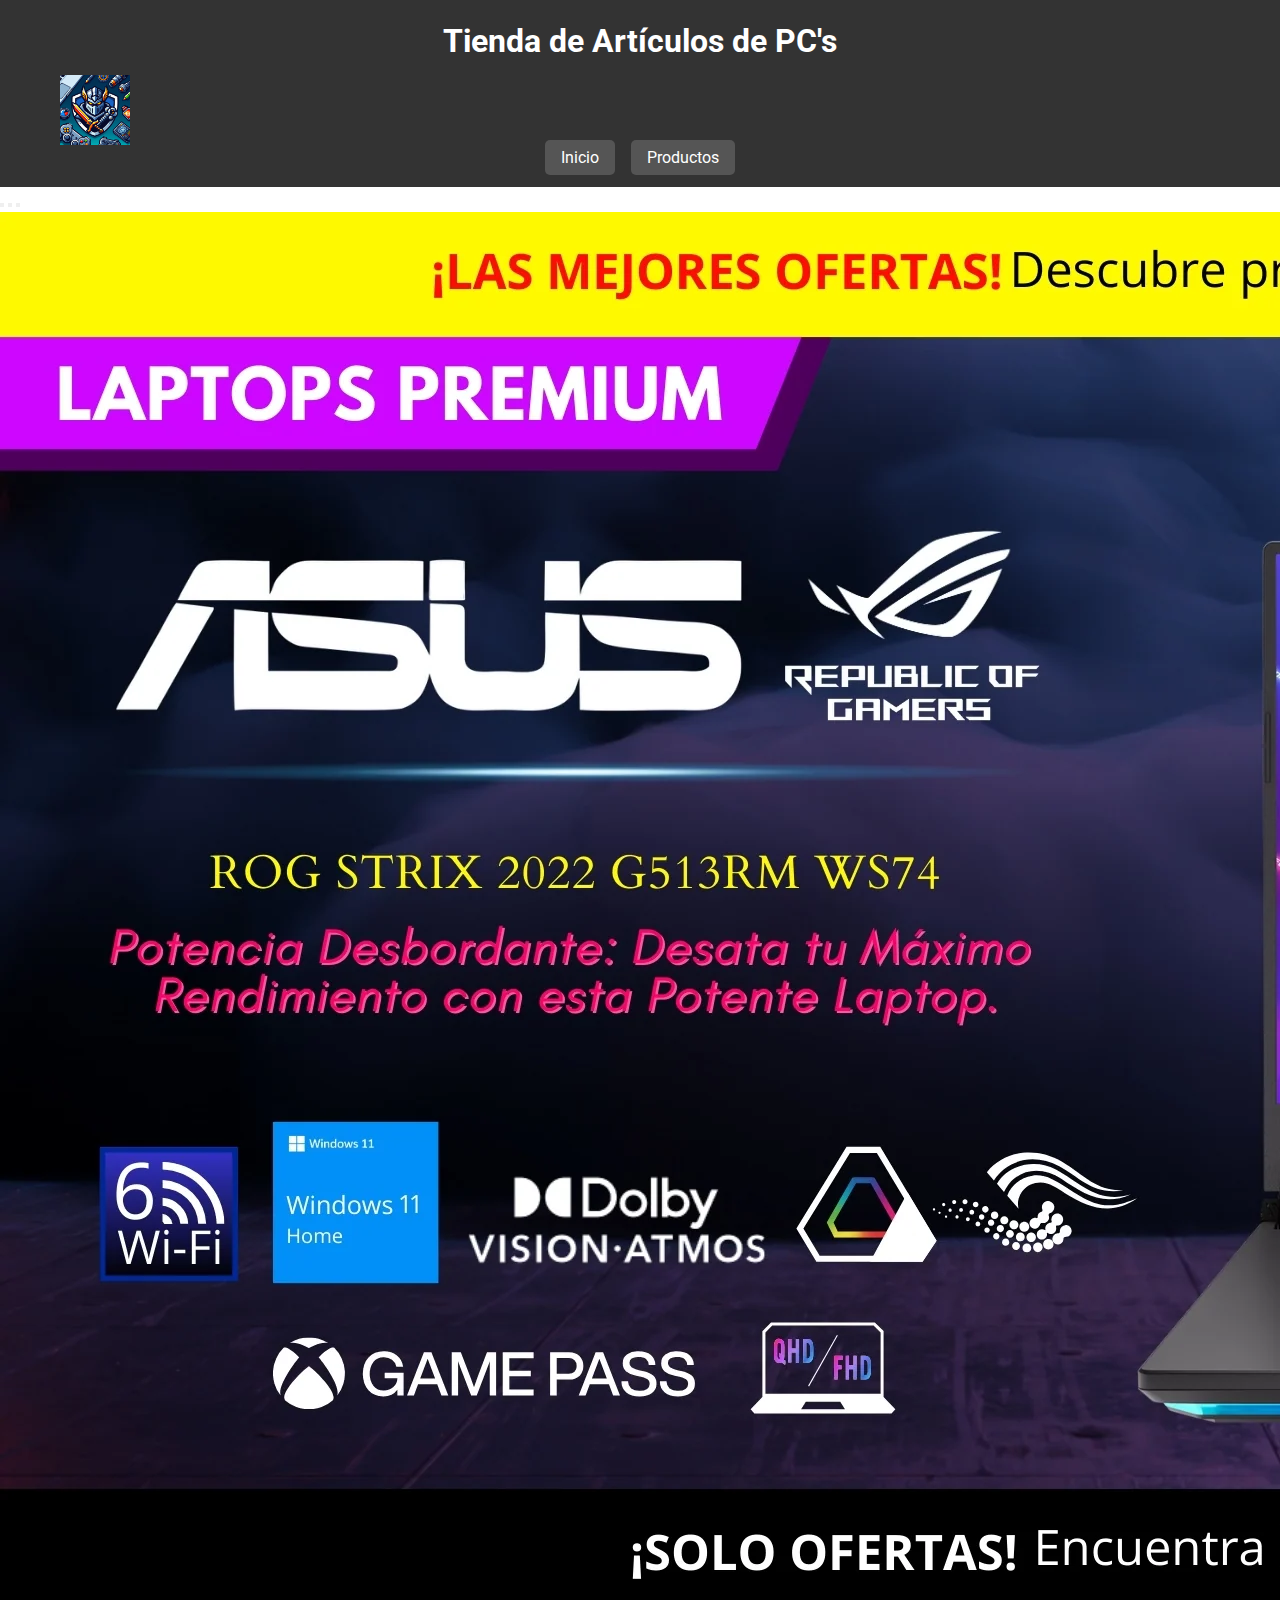
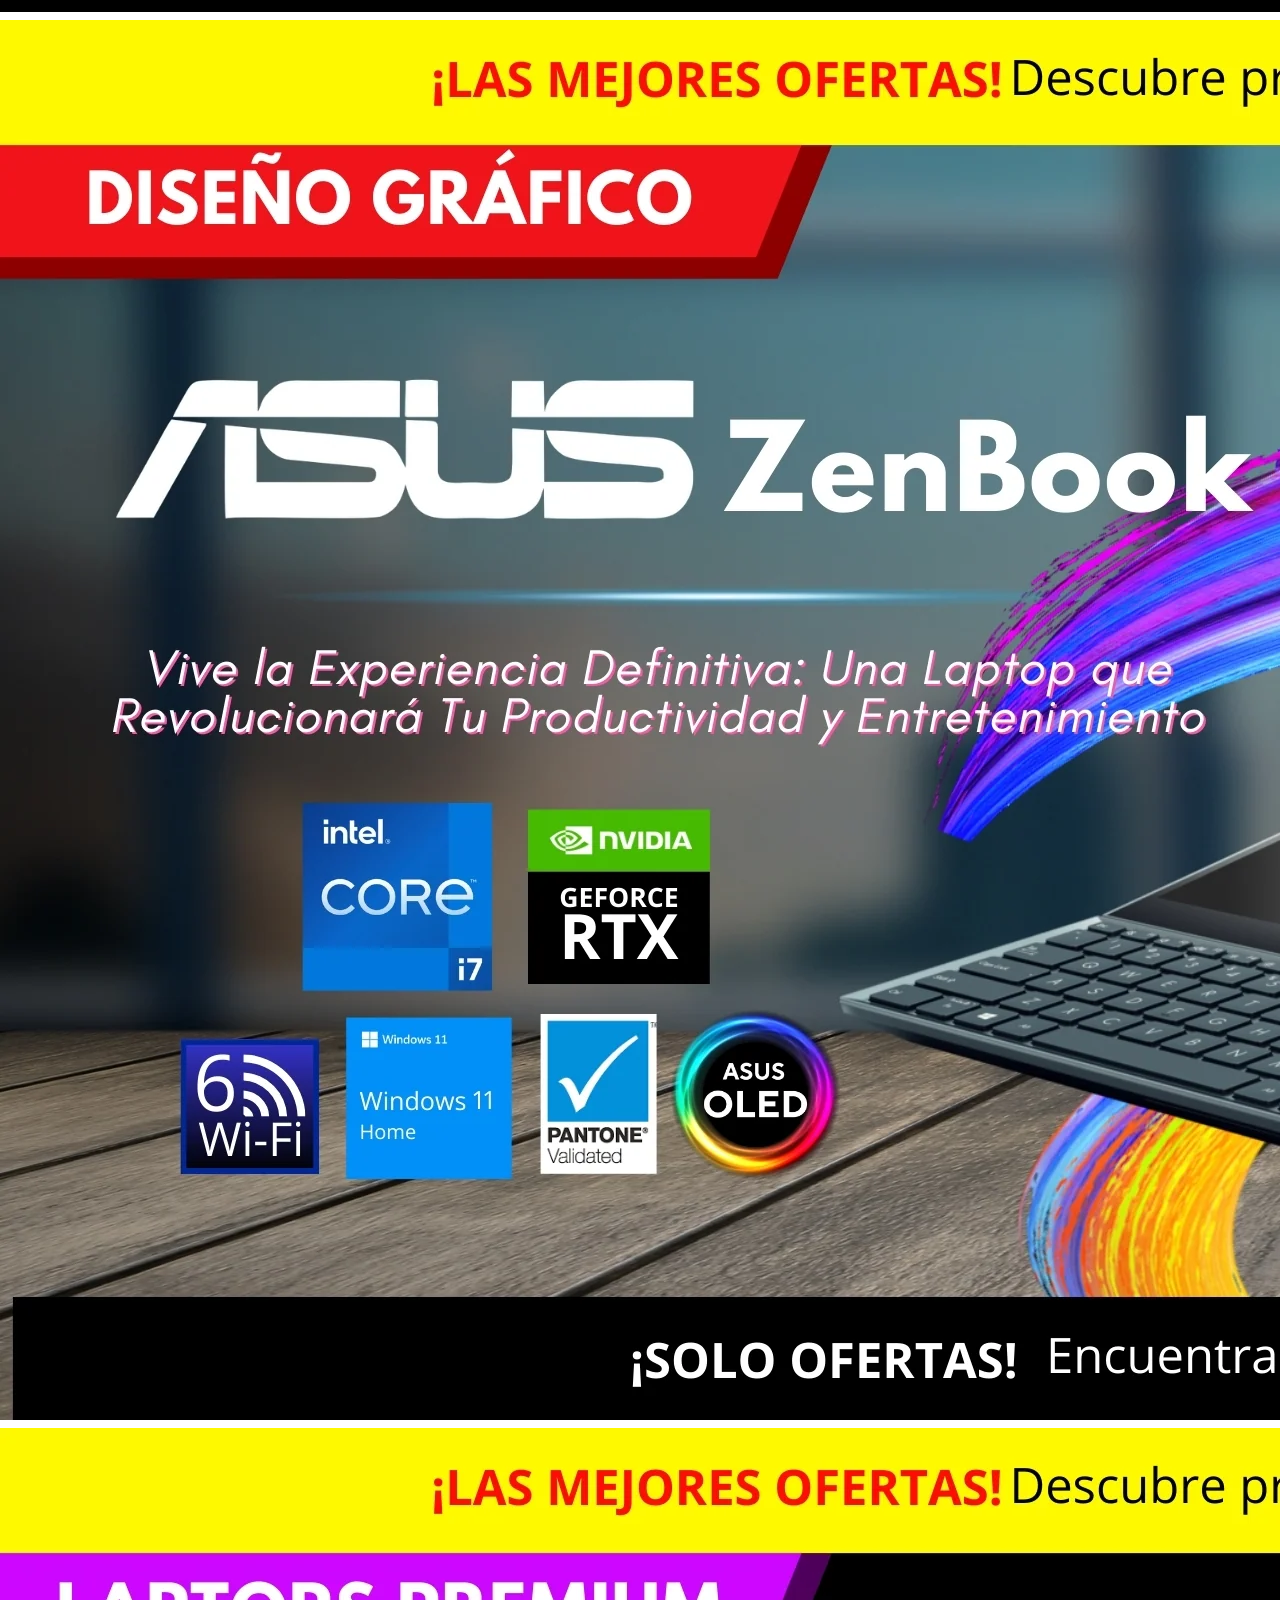
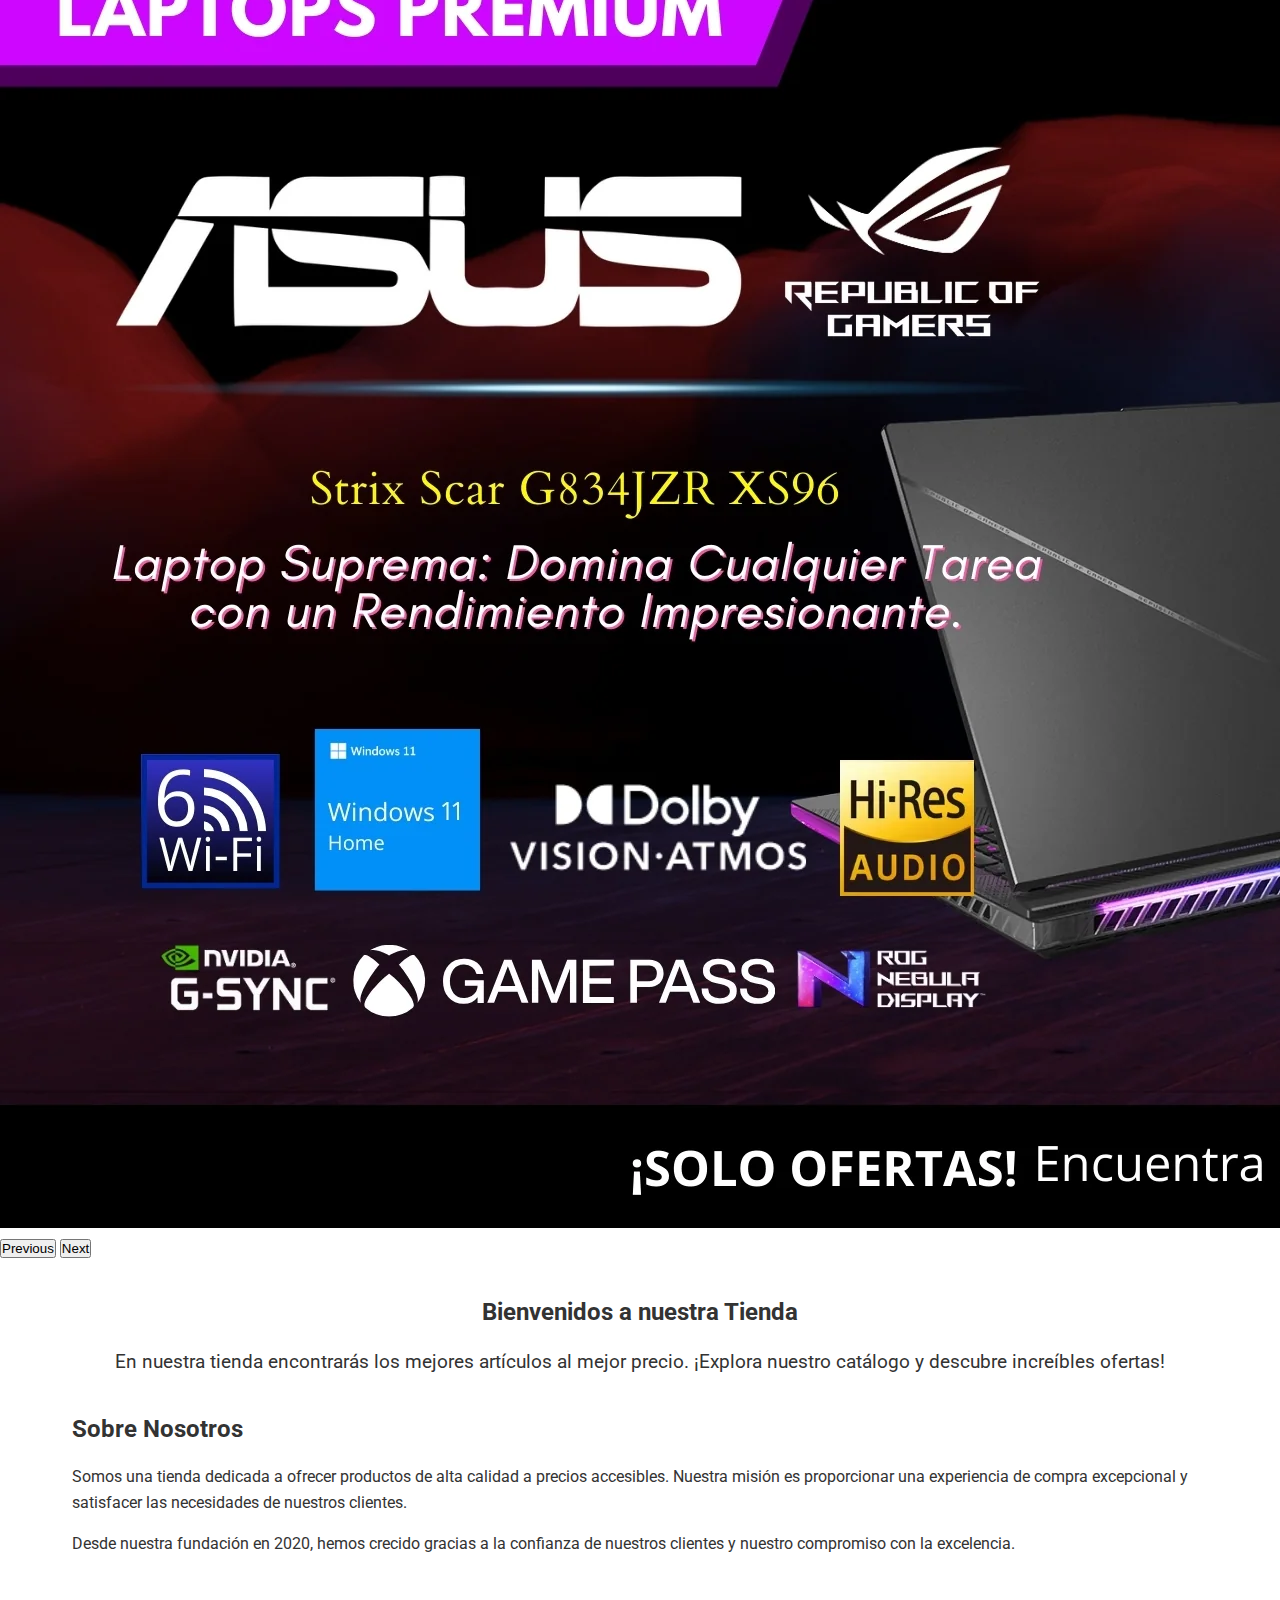
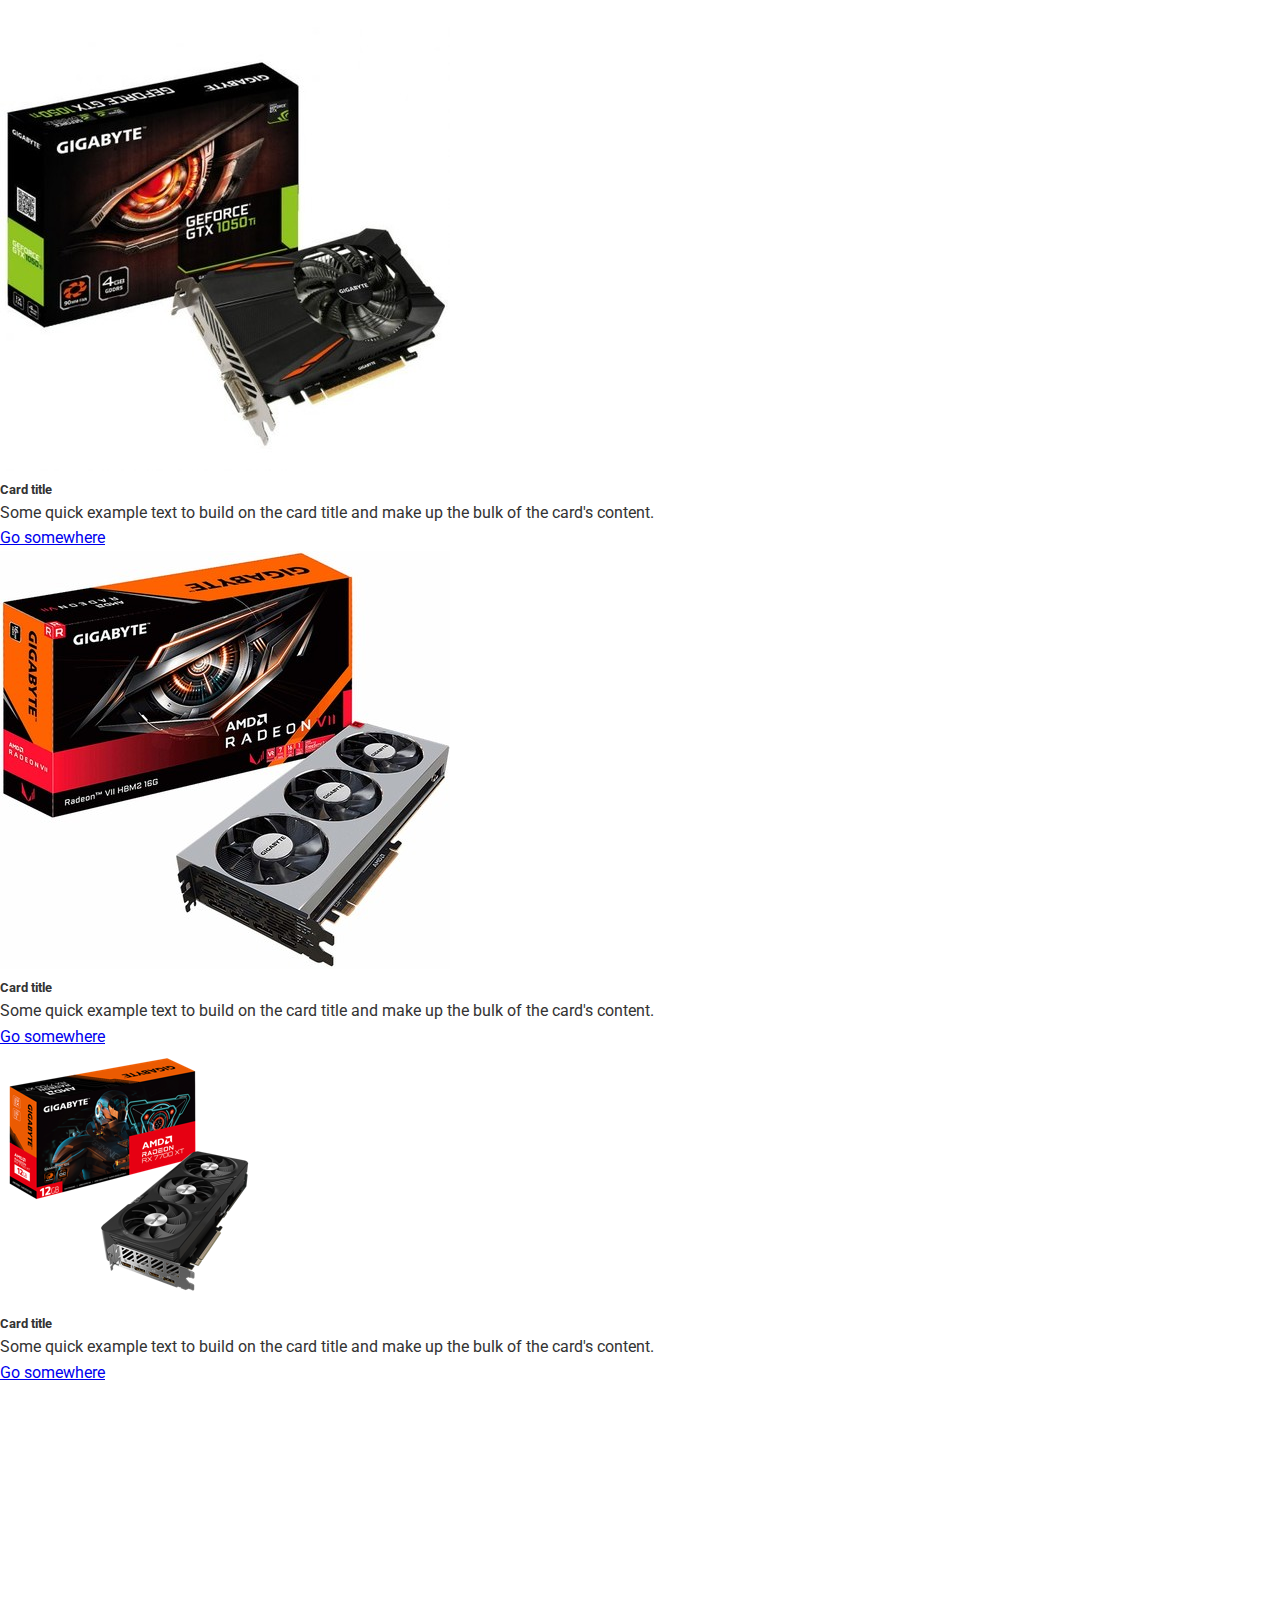
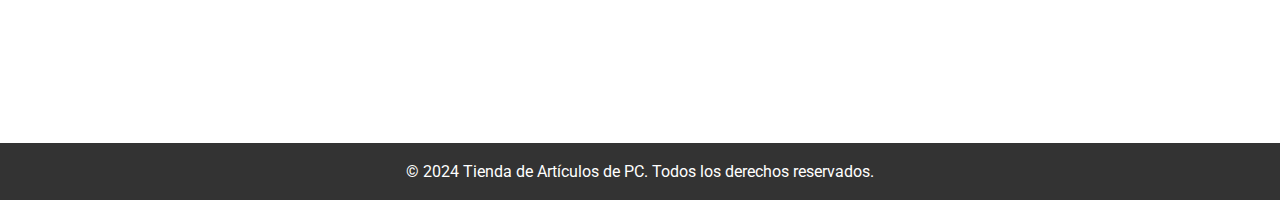
<file: proyecto_pagina_web/index.html>
<!DOCTYPE html>
<html lang="es">
<head>
    <meta charset="UTF-8">
    <meta name="viewport" content="width=device-width, initial-scale=1.0">
    <title>Inicio - Tienda de Artículos</title>
    <link rel="stylesheet" href="css/style2.css">
    <link href="https://cdn.jsdelivr.net/npm/bootstrap@5.0.2/dist/css/bootstrap.min.css" rel="stylesheet" integrity="sha384-EVSTQN3/azprG1Anm3QDgpJLIm9Nao0Yz1ztcQTwFspd3yD65VohhpuuCOmLASjC" crossorigin="anonymous">
    <link href="https://fonts.googleapis.com/css2?family=Roboto:wght@400;700&display=swap" rel="stylesheet">
</head>
<body>
    <header>
        <h1>Tienda de Artículos de PC's</h1>
        <nav>
            <div class="logo">
                <img src="imagenes/logo.jpeg" alt="Logo de la tienda">
            </div>
            <ul>
                <li><a href="#">Inicio</a></li>
                <li><a href="productos.html">Productos</a></li>
            </ul>
        </nav>
    </header>

    <div id="carouselExampleIndicators" class="carousel slide" data-bs-ride="carousel">
        <div class="carousel-indicators">
          <button type="button" data-bs-target="#carouselExampleIndicators" data-bs-slide-to="0" class="active" aria-current="true" aria-label="Slide 1"></button>
          <button type="button" data-bs-target="#carouselExampleIndicators" data-bs-slide-to="1" aria-label="Slide 2"></button>
          <button type="button" data-bs-target="#carouselExampleIndicators" data-bs-slide-to="2" aria-label="Slide 3"></button>
        </div>
        <div class="carousel-inner">
          <div class="carousel-item active">
            <img src="imagenes/imagen1.webp" class="d-block w-100" alt="...">
          </div>
          <div class="carousel-item">
            <img src="imagenes/imagen2.webp" class="d-block w-100" alt="...">
          </div>
          <div class="carousel-item">
            <img src="imagenes/imagen3.webp" class="d-block w-100" alt="...">
          </div>
        </div>
        <button class="carousel-control-prev" type="button" data-bs-target="#carouselExampleIndicators" data-bs-slide="prev">
          <span class="carousel-control-prev-icon" aria-hidden="true"></span>
          <span class="visually-hidden">Previous</span>
        </button>
        <button class="carousel-control-next" type="button" data-bs-target="#carouselExampleIndicators" data-bs-slide="next">
          <span class="carousel-control-next-icon" aria-hidden="true"></span>
          <span class="visually-hidden">Next</span>
        </button>
      </div>

    <main>
        <section class="bienvenida">
            <h2>Bienvenidos a nuestra Tienda</h2>
            <p>En nuestra tienda encontrarás los mejores artículos al mejor precio. ¡Explora nuestro catálogo y descubre increíbles ofertas!</p>
        </section>

        <section class="sobre-nosotros">
            <h2>Sobre Nosotros</h2>
            <p>Somos una tienda dedicada a ofrecer productos de alta calidad a precios accesibles. Nuestra misión es proporcionar una experiencia de compra excepcional y satisfacer las necesidades de nuestros clientes.</p>
            <p>Desde nuestra fundación en 2020, hemos crecido gracias a la confianza de nuestros clientes y nuestro compromiso con la excelencia.</p>
        </section>
    </main>

    <div class="row mt-5 justify-content-center">
        <div class="col-3">
          <div class="card" >
            <img src="imagenes/card1.jpeg" class="card-img-top" alt="...">
            <div class="card-body">
              <h5 class="card-title">Card title</h5>
              <p class="card-text">Some quick example text to build on the card title and make up the bulk of the card's content.</p>
              <a href="#" class="btn btn-outline-info">Go somewhere</a>
            </div>
          </div>
        </div>
        <div class="col-3">
          <div class="card" >
            <img src="imagenes/card2.jpg" class="card-img-top" alt="...">
            <div class="card-body">
              <h5 class="card-title">Card title</h5>
              <p class="card-text">Some quick example text to build on the card title and make up the bulk of the card's content.</p>
              <a href="#" class="btn btn-outline-info">Go somewhere</a>
            </div>
          </div>
        </div>
        <div class="col-3">
          <div class="card" >
            <img src="imagenes/card3.png" class="card-img-top" alt="...">
            <div class="card-body">
              <h5 class="card-title">Card title</h5>
              <p class="card-text">Some quick example text to build on the card title and make up the bulk of the card's content.</p>
              <a href="#" class="btn btn-outline-info">Go somewhere</a>
            </div>
          </div>
        </div>
      </div>

      <div class="container">
        <div class="fluid">
            <iframe width="700" height="350" src="https://www.youtube.com/embed/d-JlGmjVMHY" title="Presentación tarjetas gráficas con Super Alloy Power | ASUS" frameborder="0" allow="accelerometer; autoplay; clipboard-write; encrypted-media; gyroscope; picture-in-picture; web-share" referrerpolicy="strict-origin-when-cross-origin" allowfullscreen></iframe>
        </div>
        
      </div>

    <script src="https://cdn.jsdelivr.net/npm/bootstrap@5.0.2/dist/js/bootstrap.bundle.min.js" integrity="sha384-MrcW6ZMFYlzcLA8Nl+NtUVF0sA7MsXsP1UyJoMp4YLEuNSfAP+JcXn/tWtIaxVXM" crossorigin="anonymous"></script>
    <footer>
        <p>&copy; 2024 Tienda de Artículos de PC. Todos los derechos reservados.</p>
    </footer>
</body>
</html>
</file>
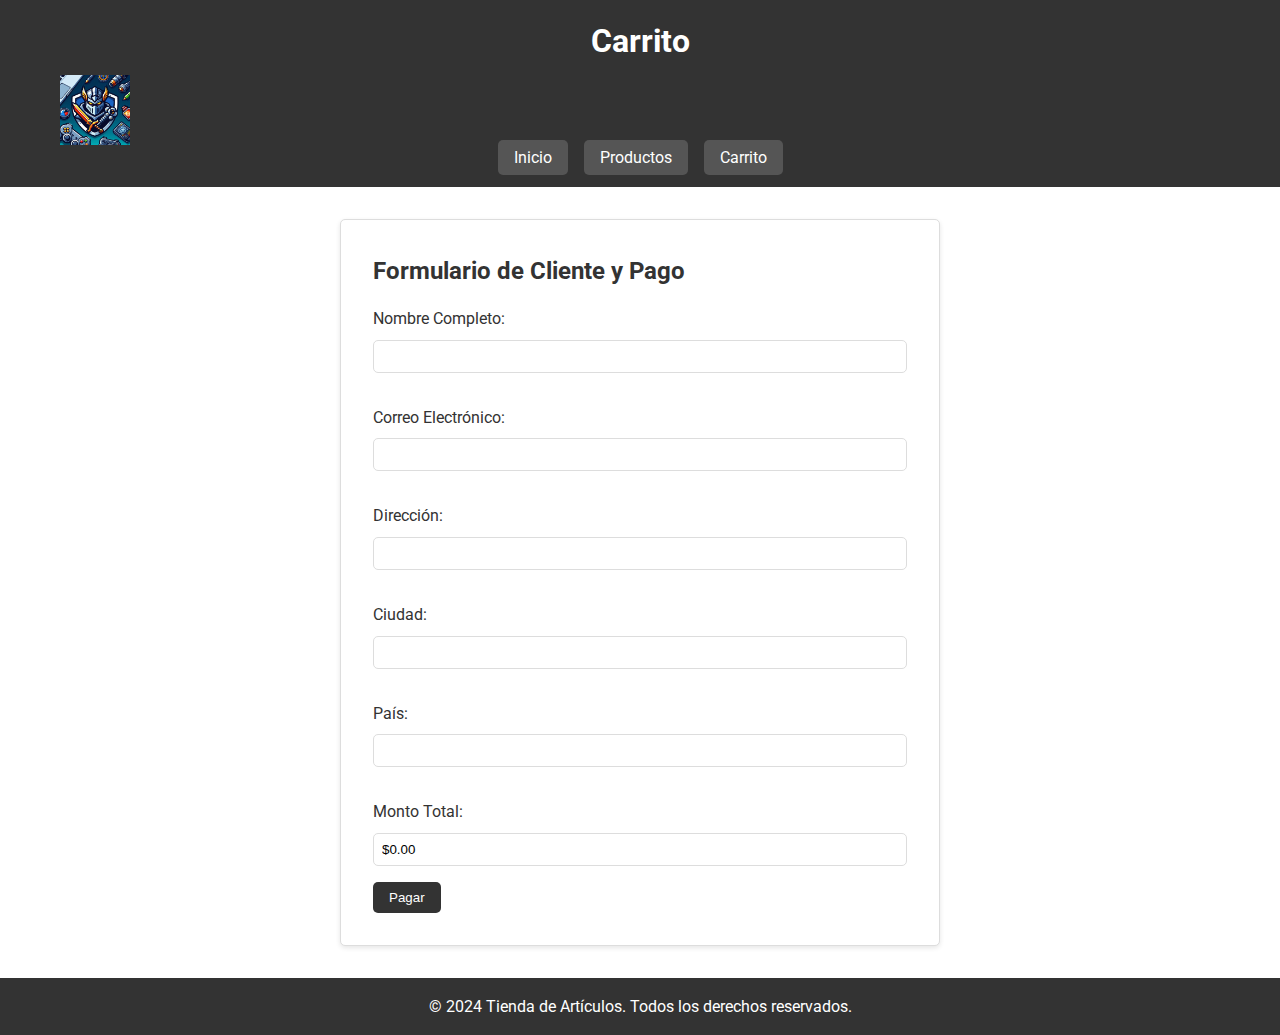
<file: proyecto_pagina_web/carrito.html>
<!DOCTYPE html>
<html lang="es">
<head>
    <meta charset="UTF-8">
    <meta name="viewport" content="width=device-width, initial-scale=1.0">
    <title>Checkout - Tienda de Artículos</title>
    <link rel="stylesheet" href="css/style_carrito.css">
    <link href="https://fonts.googleapis.com/css2?family=Roboto:wght@400;700&display=swap" rel="stylesheet">
</head>
<body>
    <header>
        <h1>Carrito</h1>
        <nav>
            <div class="logo">
                <img src="imagenes/logo.jpeg" alt="Logo de la tienda">
            </div>
            <ul>
                <li><a href="index.html">Inicio</a></li>
                <li><a href="productos.html">Productos</a></li>
                <li><a href="#">Carrito</a></li>
            </ul>
        </nav>
    </header>

    <main>
        <section class="checkout-form">
            <h2>Formulario de Cliente y Pago</h2>
            <form action="" method="post">
                <label for="nombre">Nombre Completo:</label>
                <input type="text" id="nombre" name="nombre" required>
                
                <label for="email">Correo Electrónico:</label>
                <input type="email" id="email" name="email" required>
                
                <label for="direccion">Dirección:</label>
                <input type="text" id="direccion" name="direccion" required>
                
                <label for="ciudad">Ciudad:</label>
                <input type="text" id="ciudad" name="ciudad" required>
                
                <label for="pais">País:</label>
                <input type="text" id="pais" name="pais" required>
                
                <label for="monto">Monto Total:</label>
                <input type="text" id="monto" name="monto" readonly>
                
                <button type="submit" id="pagar">Pagar</button>
            </form>
        </section>
    </main>

    <footer>
        <p>&copy; 2024 Tienda de Artículos. Todos los derechos reservados.</p>
    </footer>

    <script>
        document.addEventListener('DOMContentLoaded', () => {
            const carrito = JSON.parse(localStorage.getItem('carrito')) || [];
            const montoTotal = carrito.reduce((total, item) => total + item.precio * item.cantidad, 0);
            document.getElementById('monto').value = `$${montoTotal.toFixed(2)}`;
        });
    </script>
</body>
</html>
</file>
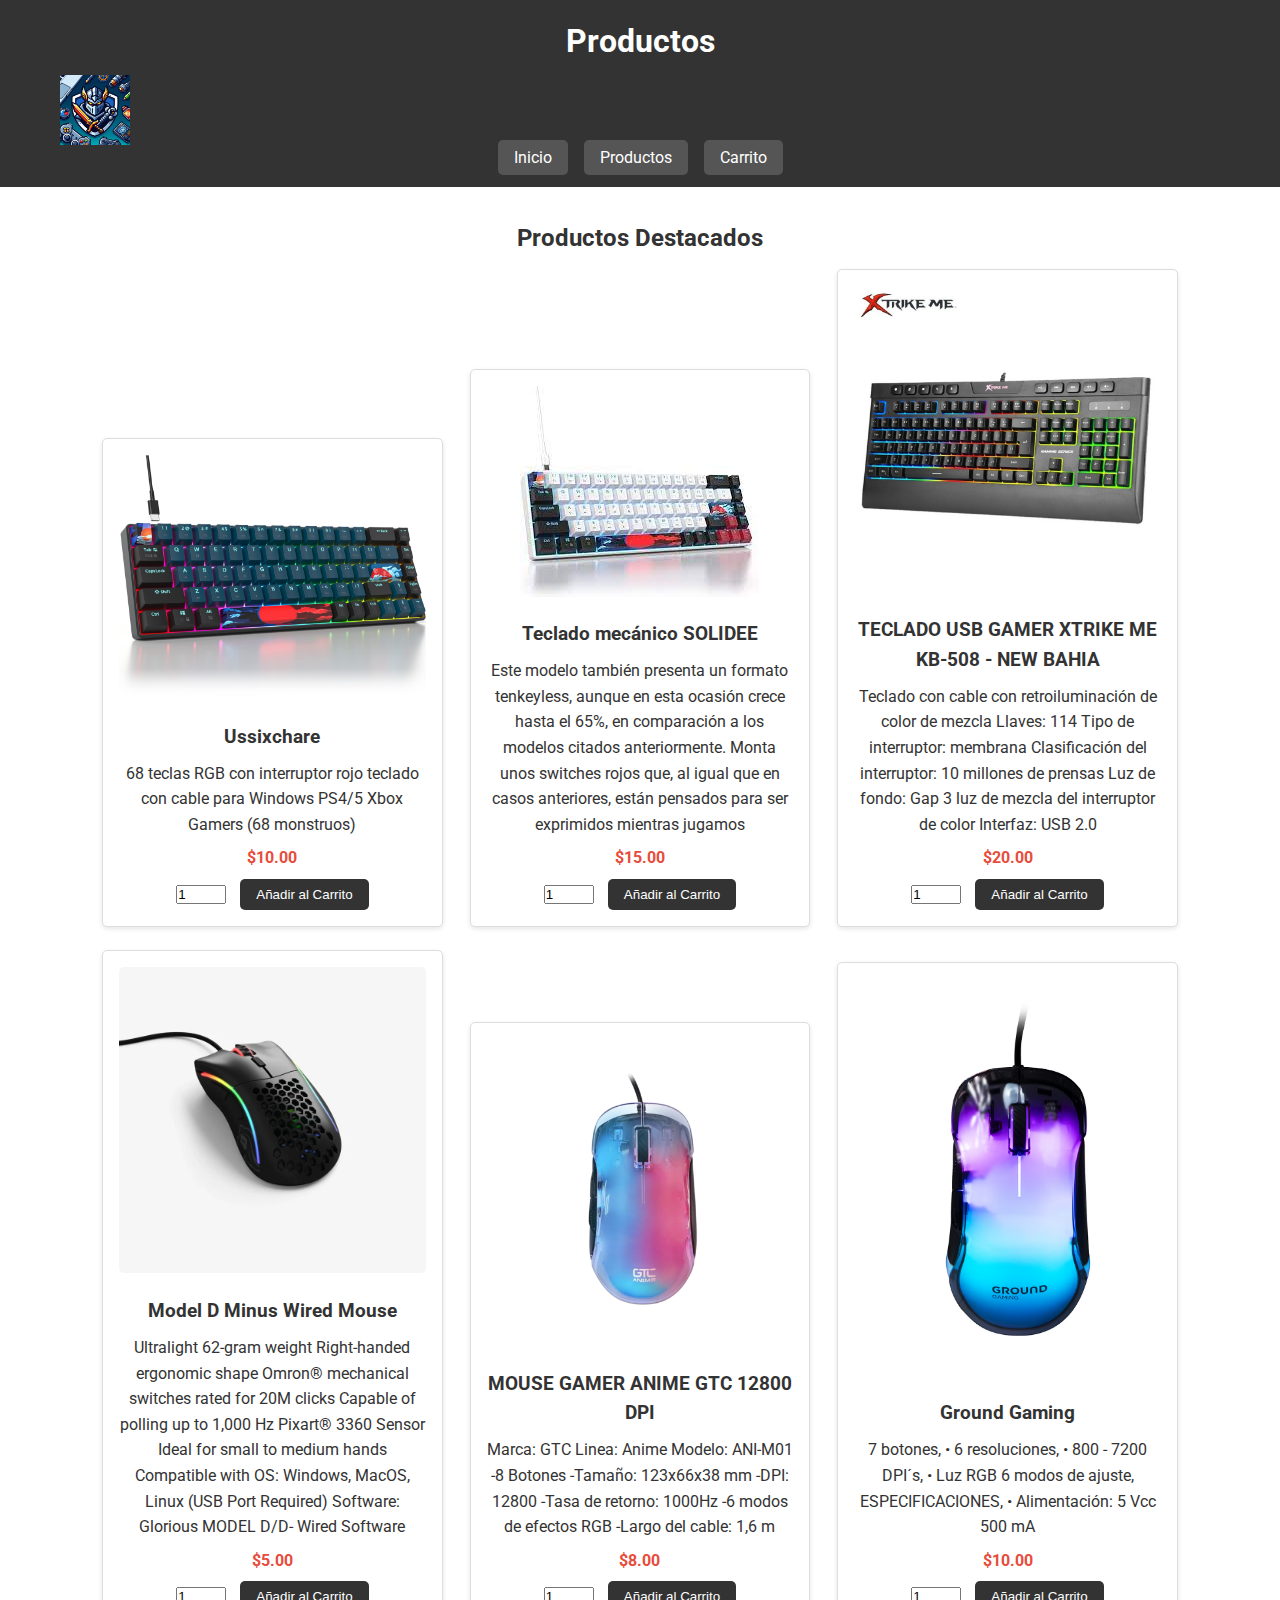
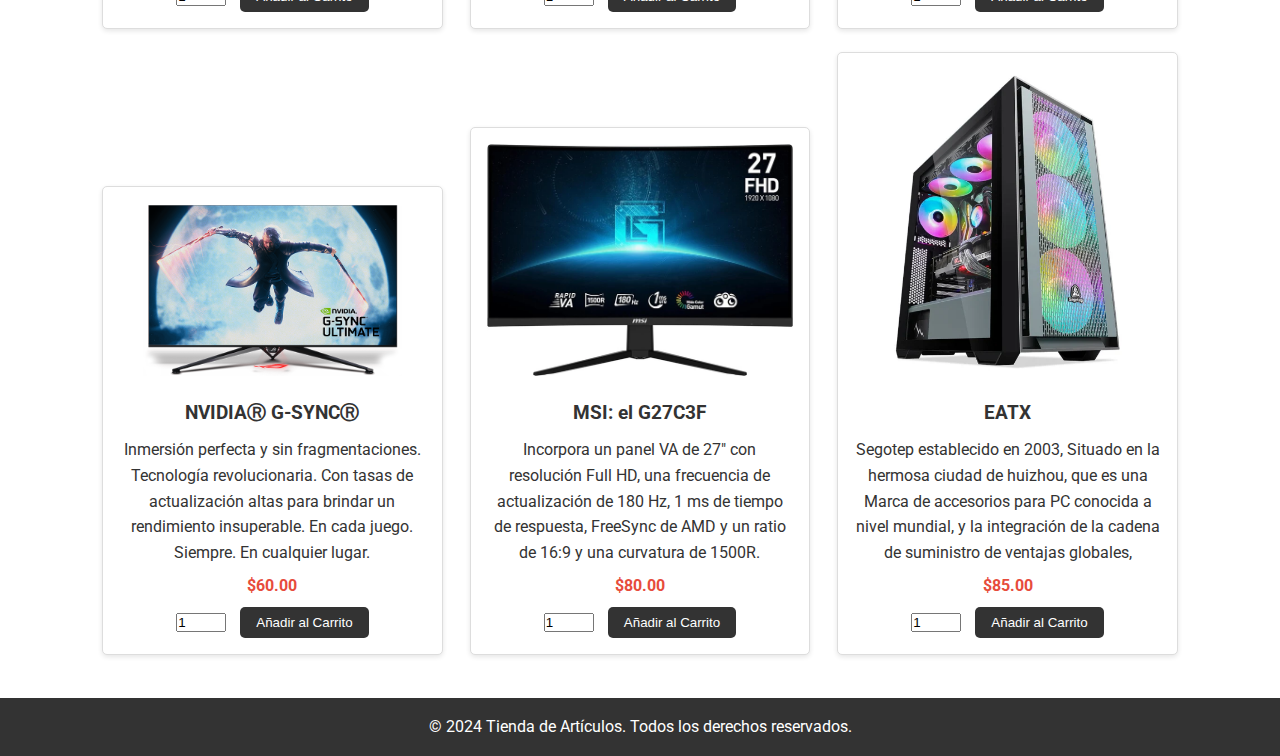
<file: proyecto_pagina_web/productos.html>
<!DOCTYPE html>
<html lang="es">
<head>
    <meta charset="UTF-8">
    <meta name="viewport" content="width=device-width, initial-scale=1.0">
    <title>Inicio - Tienda de Artículos</title>
    <link rel="stylesheet" href="css/style_producto.css">
    <link href="https://fonts.googleapis.com/css2?family=Roboto:wght@400;700&display=swap" rel="stylesheet">
</head>
<body>
    <header>
        <h1>Productos</h1>
        <nav>
            <div class="logo">
                <img src="imagenes/logo.jpeg" alt="Logo de la tienda">
            </div>
            <ul>
                <li><a href="index.html">Inicio</a></li>
                <li><a href="#">Productos</a></li>
                
                <li><a href="carrito.html">Carrito</a></li>
            </ul>
        </nav>
    </header>

    <main>
        <section class="productos">
            <h2>Productos Destacados</h2>
            <div class="producto">
                <img src="imagenes/producto1.jpg" alt="Producto 1">
                <h3>Ussixchare</h3>
                <p>68 teclas RGB con interruptor rojo teclado con cable para Windows PS4/5 Xbox Gamers (68 monstruos)</p>
                <p class="precio">$10.00</p>
                <input type="number" value="1" min="1" class="cantidad">
                <button class="añadir-carrito">Añadir al Carrito</button>
            </div>
            <div class="producto">
                <img src="imagenes/producto2.jpeg" alt="Producto 2">
                <h3>Teclado mecánico SOLIDEE</h3>
                <p>Este modelo también presenta un formato tenkeyless, aunque en esta ocasión crece hasta el 65%, en comparación a los modelos citados anteriormente. Monta unos switches rojos que, al igual que en casos anteriores, están pensados para ser exprimidos mientras jugamos</p>
                <p class="precio">$15.00</p>
                <input type="number" value="1" min="1" class="cantidad">
                <button class="añadir-carrito">Añadir al Carrito</button>
            </div>
            <div class="producto">
                <img src="imagenes/producto3.jpg" alt="Producto 3">
                <h3>TECLADO USB GAMER XTRIKE ME KB-508 - NEW BAHIA</h3>
                <p>Teclado con cable con retroiluminación de color de mezcla
                    Llaves: 114
                    Tipo de interruptor: membrana
                    Clasificación del interruptor: 10 millones de prensas
                    Luz de fondo: Gap 3 luz de mezcla del interruptor de color
                    Interfaz: USB 2.0</p>
                <p class="precio">$20.00</p>
                <input type="number" value="1" min="1" class="cantidad">
                <button class="añadir-carrito">Añadir al Carrito</button>
            </div>
            <div class="producto">
                <img src="imagenes/producto4.webp" alt="Producto 3">
                <h3>Model D Minus Wired Mouse</h3>
                <p>Ultralight 62-gram weight
                    Right-handed ergonomic shape
                    Omron® mechanical switches rated for 20M clicks
                    Capable of polling up to 1,000 Hz
                    Pixart® 3360 Sensor
                    Ideal for small to medium hands
                    Compatible with OS: Windows, MacOS, Linux (USB Port Required)
                    Software: Glorious MODEL D/D- Wired Software</p>
                <p class="precio">$5.00</p>
                <input type="number" value="1" min="1" class="cantidad">
                <button class="añadir-carrito">Añadir al Carrito</button>
            </div>
            <div class="producto">
                <img src="imagenes/producto5.png" alt="Producto 3">
                <h3>MOUSE GAMER ANIME GTC 12800 DPI</h3>
                <p>Marca: GTC
                    Linea: Anime
                    Modelo: ANI-M01
                    -8 Botones
                    -Tamaño: 123x66x38 mm
                    -DPI: 12800
                    -Tasa de retorno: 1000Hz
                    -6 modos de efectos RGB
                    -Largo del cable: 1,6 m</p>
                <p class="precio">$8.00</p>
                <input type="number" value="1" min="1" class="cantidad">
                <button class="añadir-carrito">Añadir al Carrito</button>
            </div>
            <div class="producto">
                <img src="imagenes/producto6.avif" alt="Producto 3">
                <h3>Ground Gaming</h3>
                <p> 7 botones, • 6 resoluciones, • 800 - 7200 DPI´s, • Luz RGB 6 modos de ajuste, ESPECIFICACIONES, • Alimentación: 5 Vcc 500 mA</p>
                <p class="precio">$10.00</p>
                <input type="number" value="1" min="1" class="cantidad">
                <button class="añadir-carrito">Añadir al Carrito</button>
            </div>
            <div class="producto">
                <img src="imagenes/producto7.png" alt="Producto 3">
                <h3>NVIDIAⓇ G-SYNCⓇ</h3>
                <p>Inmersión perfecta y sin fragmentaciones. Tecnología revolucionaria. Con tasas de actualización altas para brindar un rendimiento insuperable. En cada juego. Siempre. En cualquier lugar.</p>
                <p class="precio">$60.00</p>
                <input type="number" value="1" min="1" class="cantidad">
                <button class="añadir-carrito">Añadir al Carrito</button>
            </div>
            <div class="producto">
                <img src="imagenes/producto8.webp" alt="Producto 3">
                <h3>MSI: el G27C3F</h3>
                <p>Incorpora un panel VA de 27" con resolución Full HD, una frecuencia de actualización de 180 Hz, 1 ms de tiempo de respuesta, FreeSync de AMD y un ratio de 16:9 y una curvatura de 1500R.</p>
                <p class="precio">$80.00</p>
                <input type="number" value="1" min="1" class="cantidad">
                <button class="añadir-carrito">Añadir al Carrito</button>
            </div>
            <div class="producto">
                <img src="imagenes/producto9.webp" alt="Producto 3">
                <h3>EATX</h3>
                <p>Segotep establecido en 2003,
                    Situado en la hermosa  ciudad de huizhou, que es  una    Marca de accesorios para PC conocida a nivel mundial, y la integración de  la  cadena de suministro de ventajas globales,</p>
                <p class="precio">$85.00</p>
                <input type="number" value="1" min="1" class="cantidad">
                <button class="añadir-carrito">Añadir al Carrito</button>
            </div>
        </section>
    </main>

    <footer>
        <p>&copy; 2024 Tienda de Artículos. Todos los derechos reservados.</p>
    </footer>

    <script src="scripts/scripts_producto.js"></script>
</body>
</html>
</file>
<file: proyecto_pagina_web/css/style2.css>
/* Reset de estilo */
* {
    margin: 0;
    padding: 0;
    box-sizing: border-box;
}

/* Estilo del cuerpo */
body {
    font-family: 'Roboto', sans-serif;
    line-height: 1.6;
    color: #333;
}

/* Estilo del encabezado */
header {
    background: #333;
    color: #fff;
    padding: 1rem 0;
    text-align: center;
}

header h1 {
    margin-bottom: 0.5rem;
}

.logo{
    display: flex;
    justify-content: flex-start;
    padding-left: 60px;
}

nav .logo img {
    max-height: 70px;
}

nav ul {
    list-style: none;
    display: flex;
    justify-content: center;
    gap: 1rem;
}

nav ul li a {
    color: #fff;
    text-decoration: none;
    padding: 0.5rem 1rem;
    background: #555;
    border-radius: 5px;
}

nav ul li a:hover {
    background: #777;
}

/* Estilo del contenido principal */
main {
    padding: 2rem;
    max-width: 1200px;
    margin: auto;
}

/* Estilo de la sección de bienvenida */
.bienvenida {
    text-align: center;
    margin-bottom: 2rem;
}

.bienvenida h2 {
    margin-bottom: 1rem;
}

.bienvenida p {
    font-size: 1.2rem;
}

/* Estilo de la sección sobre nosotros */
.sobre-nosotros {
    margin-bottom: 2rem;
}

.sobre-nosotros h2 {
    margin-bottom: 1rem;
}

.sobre-nosotros p {
    margin-bottom: 1rem;
}

/* Estilo del pie de página */
footer {
    background: #333;
    color: #fff;
    text-align: center;
    padding: 1rem 0;
}
</file>
<file: proyecto_pagina_web/css/style_carrito.css>
/* Reset de estilo */
* {
    margin: 0;
    padding: 0;
    box-sizing: border-box;
}

/* Estilo del cuerpo */
body {
    font-family: 'Roboto', sans-serif;
    line-height: 1.6;
    color: #333;
}

/* Estilo del encabezado */
header {
    background: #333;
    color: #fff;
    padding: 1rem 0;
    text-align: center;
}

header h1 {
    margin-bottom: 0.5rem;
}

.logo{
    display: flex;
    justify-content: flex-start;
    padding-left: 60px;
}

nav .logo img {
    max-height: 70px;
}

nav ul {
    list-style: none;
    display: flex;
    justify-content: center;
    gap: 1rem;
}

nav ul li a {
    color: #fff;
    text-decoration: none;
    padding: 0.5rem 1rem;
    background: #555;
    border-radius: 5px;
}

nav ul li a:hover {
    background: #777;
}
/* Estilo del formulario de checkout */
.checkout-form {
    max-width: 600px;
    margin: 2rem auto;
    padding: 2rem;
    border: 1px solid #ddd;
    border-radius: 5px;
    background: #fff;
    box-shadow: 0 2px 5px rgba(0, 0, 0, 0.1);
}

.checkout-form h2 {
    margin-bottom: 1rem;
}

.checkout-form label {
    display: block;
    margin: 1rem 0 0.5rem;
}

.checkout-form input {
    width: 100%;
    padding: 0.5rem;
    margin-bottom: 1rem;
    border: 1px solid #ddd;
    border-radius: 5px;
}

.checkout-form button {
    padding: 0.5rem 1rem;
    border: none;
    background: #333;
    color: #fff;
    border-radius: 5px;
    cursor: pointer;
}

.checkout-form button:hover {
    background: #555;
}

/* Estilo del pie de página */
footer {
    background: #333;
    color: #fff;
    text-align: center;
    padding: 1rem 0;
}
</file>
<file: proyecto_pagina_web/css/style_producto.css>
/* Reset de estilo */
* {
    margin: 0;
    padding: 0;
    box-sizing: border-box;
}

/* Estilo del cuerpo */
body {
    font-family: 'Roboto', sans-serif;
    line-height: 1.6;
    color: #333;
}

/* Estilo del encabezado */
header {
    background: #333;
    color: #fff;
    padding: 1rem 0;
    text-align: center;
}

header h1 {
    margin-bottom: 0.5rem;
}

.logo{
    display: flex;
    justify-content: flex-start;
    padding-left: 60px;
}

nav .logo img {
    max-height: 70px;
}

nav ul {
    list-style: none;
    display: flex;
    justify-content: center;
    gap: 1rem;
}

nav ul li a {
    color: #fff;
    text-decoration: none;
    padding: 0.5rem 1rem;
    background: #555;
    border-radius: 5px;
}

nav ul li a:hover {
    background: #777;
}

/* Estilo del contenido principal */
main {
    padding: 2rem;
    max-width: 1200px;
    margin: auto;
}

/* Estilo de la sección de productos */
.productos {
    text-align: center;
}

.producto {
    display: inline-block;
    width: 30%;
    margin: 1%;
    padding: 1rem;
    border: 1px solid #ddd;
    border-radius: 5px;
    box-shadow: 0 2px 5px rgba(0, 0, 0, 0.1);
    background: #fff;
}

.producto img {
    max-width: 100%;
    border-radius: 5px;
}

.producto h3 {
    margin: 1rem 0 0.5rem;
}

.producto p {
    margin: 0.5rem 0;
}

.producto .precio {
    color: #e74c3c;
    font-weight: bold;
}

.producto .cantidad {
    width: 50px;
    margin-right: 10px;
}

.producto button {
    padding: 0.5rem 1rem;
    border: none;
    background: #333;
    color: #fff;
    border-radius: 5px;
    cursor: pointer;
}

.producto button:hover {
    background: #555;
}

/* Estilo del pie de página */
footer {
    background: #333;
    color: #fff;
    text-align: center;
    padding: 1rem 0;
}
</file>
